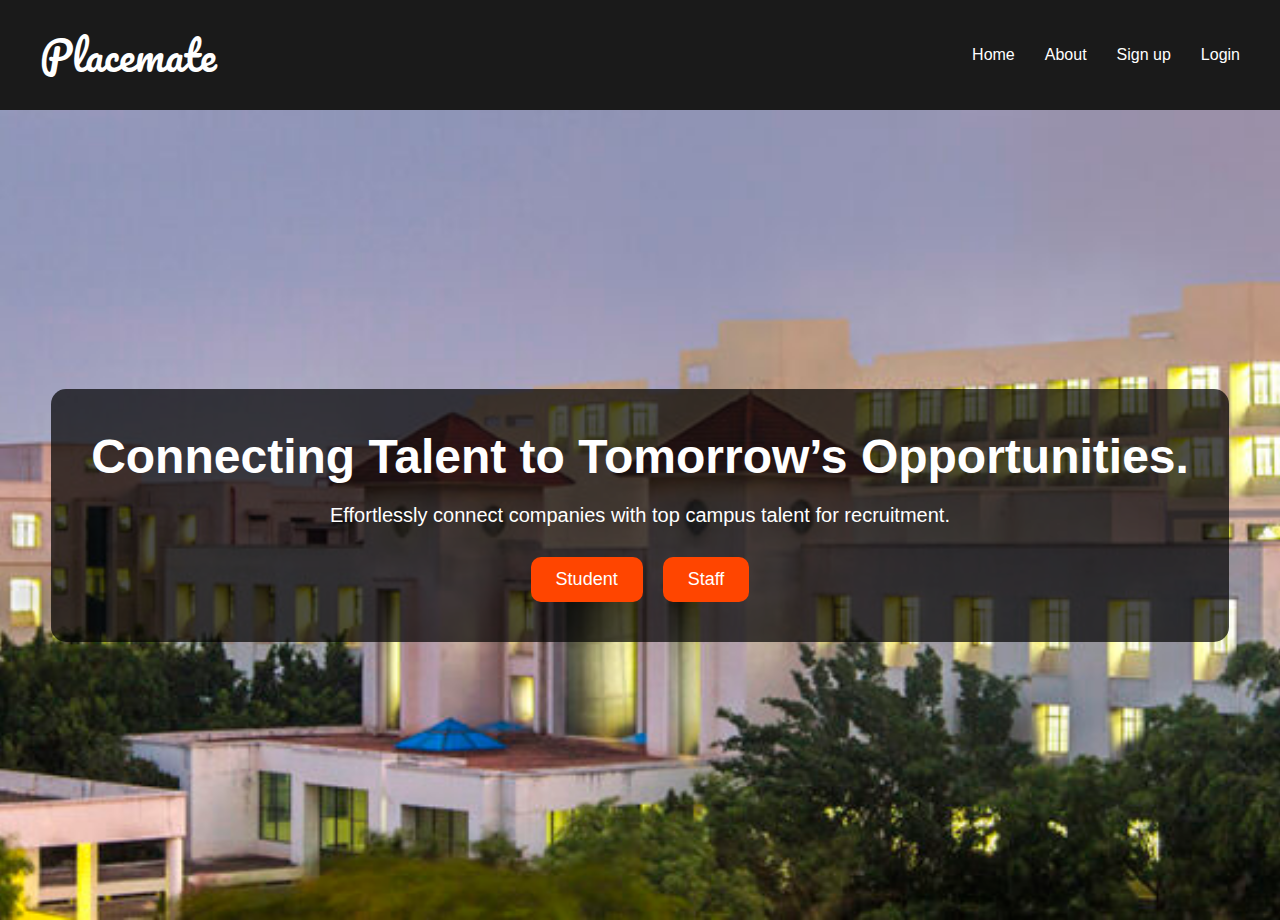
<file: index.html>
<!DOCTYPE html>
<html lang="en">
<head>
  <meta charset="UTF-8" />
  <meta name="viewport" content="width=device-width, initial-scale=1.0"/>
  <link href="https://fonts.googleapis.com/css2?family=Pacifico&display=swap" rel="stylesheet">
  <title>Campus selection system</title>
  <link rel="stylesheet" href="style.css" />

</head>
<body>
  <header>
    <div class="logo">Placemate</div>
    <nav>
      <ul>
        <li><a href="index.html">Home</a></li>
        <li><a href="about.html">About</a></li>
        <li><a href="signupstudent.html">Sign up</a></li>
        <li><a href="loginstudent.html">Login</a></li>
     
      </ul>
    </nav>
  </header>

  <section class="heading">
    <div class="heading-content">
      <h1>Connecting Talent to Tomorrow’s Opportunities.</h1>
      <p>Effortlessly connect companies with top campus talent for recruitment.</p>
      

      <div class="role-buttons">
        <a href="signupstudent.html">
          <button>Student</button>
        </a>
        <a href="signupstaff.html">
          <button>Staff</button>
        </a>
      </div>
    </div>  
      

</body>

</html>
</file>
<file: style.css>
* {
  margin: 0;
  padding: 0;
  box-sizing: border-box;
}

body {
  font-family: 'Segoe UI', sans-serif;
  background-color: #0c0c0c;
  color: #fff;
}

header {
  display: flex;
  justify-content: space-between;
  align-items: center;
  padding: 20px 40px;
  background: #1a1a1a;
  position: sticky;
  top: 0;
  z-index: 999;
}


nav ul {
  list-style: none;
  display: flex;
  gap: 30px;
}

nav a {
  text-decoration: none;
  color: white;
  font-weight: 500;
  transition: color 0.3s;
}

nav a:hover {
  color: #eb000c;
}

.heading {
  height: 90vh;
  background: url("dr.n.g.p. background.jpg") no-repeat center center/cover;
  display: flex;
  align-items: center;
  justify-content: center;
  text-align: center;
  padding: 0 20px;
}

.heading-content {
  background-color: rgba(0, 0, 0, 0.7);
  padding: 40px;
  border-radius: 15px;
}

.heading h1 {
  font-size: 48px;
  margin-bottom: 20px;
}

.heading p {
  font-size: 20px;
  margin-bottom: 30px;
}

.heading button {
  padding: 15px 30px;
  font-size: 18px;
  background-color:orangered;
  border: none;
  color: white;
  border-radius: 10px;
  cursor: pointer;
  transition: background 0.3s;
}

.heading button:hover {
  background-color: #b2060f;
}

.companies {
  padding: 60px 40px;
  background-color: #141414;
}

.companies h2 {
  font-size: 32px;
  margin-bottom: 20px;
}

.companies3sub {
  display: flex;
  gap: 20px;
  overflow-x: auto;
  padding: 10px 0;
}

.companies-card {
  min-width: 200px;
  height: 300px;
  background: #292929;
  border-radius: 12px;
  display: flex;
  align-items: center;
  justify-content: center;
  font-size: 22px;
}

footer {
  background: #1a1a1a;
  text-align: center;
  padding: 20px;
  color: #ccc;
}
.logo {
  
  font-family: 'Pacifico', cursive; /* or whatever font you want */
  font-size: 40px;
  color: white;
}

.role-buttons {
  display: flex;
  gap: 20px;
  justify-content: center;
}

.role-buttons button {
  padding: 12px 25px;
  font-size: 18px;
  background-color: orangered;
  border: none;
  color: white;
  border-radius: 10px;
  cursor: pointer;
  transition: background 0.3s, transform 0.2s;
}

.role-buttons button:hover {
  background-color: #b2060f;
  transform: scale(1.05);
}
</file>
